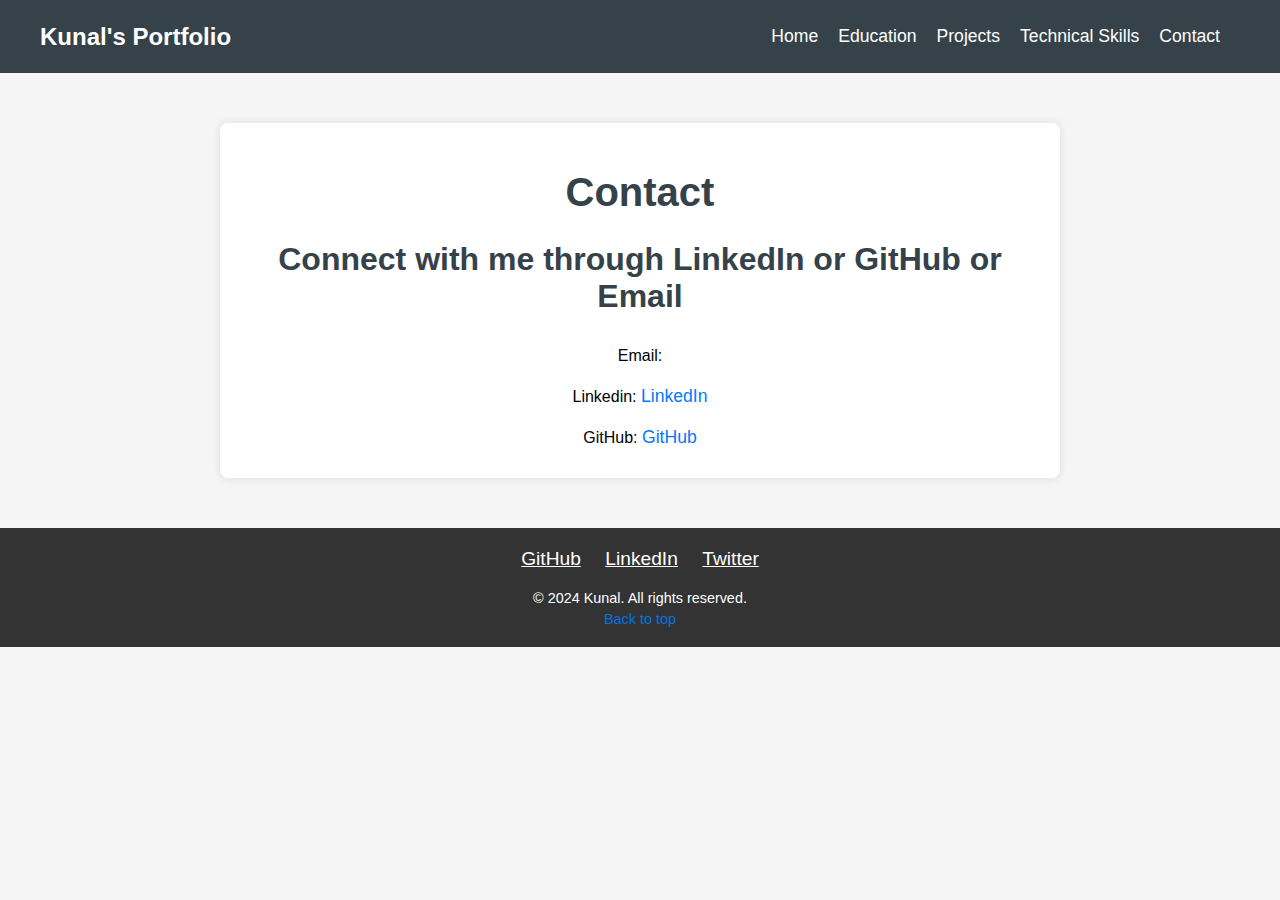
<file: contact.html>
<!DOCTYPE html>
<html lang="en">
<head>
    <meta charset="UTF-8">
    <meta name="viewport" content="width=device-width, initial-scale=1.0">
    <title>Contact - Kunal's Portfolio</title>
    <link rel="stylesheet" href="contact.css">
</head>
<body>
    <header>
        <nav>
            <div class="left">Kunal's Portfolio</div>
            <div class="right">
                <ul>
                    <li><a href="/">Home</a></li>
                    <li><a href="education.html">Education</a></li>
                    <li><a href="projects.html">Projects</a></li>
                    <li><a href="skills.html">Technical Skills</a></li>
                    <li><a href="contact.html">Contact</a></li>
                </ul>
            </div>
        </nav>
    </header>

    <main>
        <section class="contact-section">
            <h1>Contact</h1>
            <div class="contact-details">
                <h2>Connect with me through LinkedIn or GitHub or Email</h2>
                <ul><li>Email: 
                    <a href="">

                    </a>
                </li>
                    <li>Linkedin:
                        <a href="https://www.linkedin.com/in/kunal-sinhe-8b1a9a287/" target="_blank">
                            LinkedIn
                        </a>
                    </li>
                    
                    <li> GitHub:
                        <a href="https://github.com/kunalsinhe" target="_blank">
                            GitHub
                        </a>
                    </li>
                </ul>
            </div>
        </section>
    </main>
    <footer>
        <div class="footer-container">
          <div class="footer-social">
            <a href="https://github.com/kunalsinhe" target="_blank">GitHub</a>
            <a href="https://www.linkedin.com/in/kunalsinhe/" target="_blank"
              >LinkedIn</a>
            <a href="https://twitter.com/kunalsinhe" target="_blank">Twitter</a>
          </div>
          <div class="footer-info">
            <p>&copy; 2024 Kunal. All rights reserved.</p>
            <a href="#top" class="back-to-top">Back to top</a>
          </div>
        </div>
      </footer>
</body>
</html>
</file>
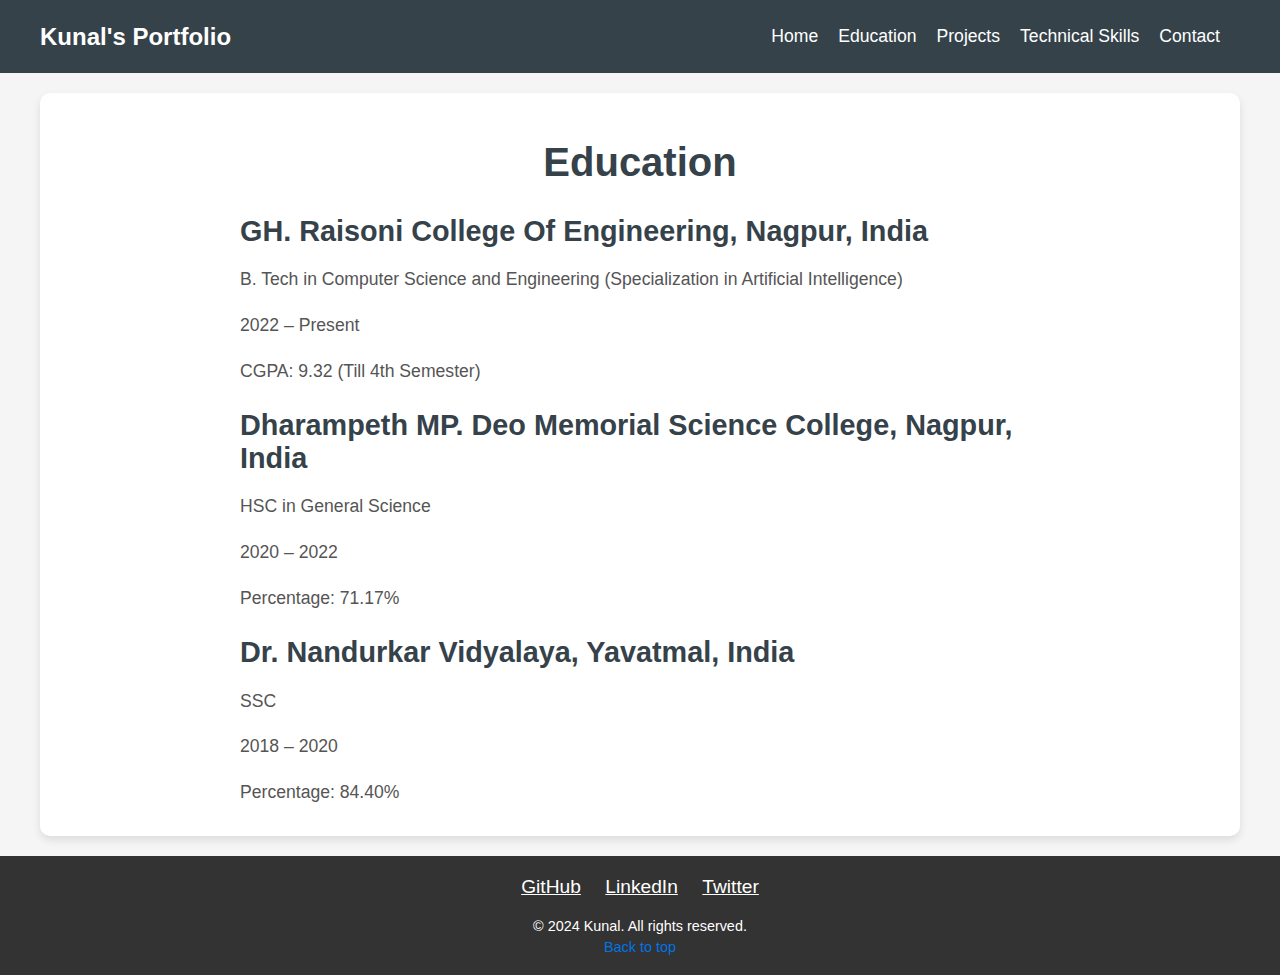
<file: education.html>
<!DOCTYPE html>
<html lang="en">
  <head>
    <meta charset="UTF-8" />
    <meta name="viewport" content="width=device-width, initial-scale=1.0" />
    <title>Education - Kunal's Portfolio</title>
    <link rel="stylesheet" href="education.css" />
  </head>
  <body>
    <header>
      <nav>
        <div class="left">Kunal's Portfolio</div>
        <div class="right">
          <ul>
            <li><a href="/">Home</a></li>
            <li><a href="education.html">Education</a></li>
            <li><a href="projects.html">Projects</a></li>
            <li><a href="skills.html">Technical Skills</a></li>
            <li><a href="contact.html">Contact</a></li>
          </ul>
        </div>
      </nav>
    </header>

    <main>
      <section class="education-section">
        <h1>Education</h1>
        <div class="education-details">
          <h2>GH. Raisoni College Of Engineering, Nagpur, India</h2>
          <p>B. Tech in Computer Science and Engineering (Specialization in Artificial Intelligence)</p>
          <p>2022 – Present</p>
          <p>CGPA: 9.32 (Till 4th Semester)</p>
          
          <h2>Dharampeth MP. Deo Memorial Science College, Nagpur, India</h2>
          <p>HSC in General Science</p>
          <p>2020 – 2022</p>
          <p>Percentage: 71.17%</p>
          
          <h2>Dr. Nandurkar Vidyalaya, Yavatmal, India</h2>
          <p>SSC</p>
          <p>2018 – 2020</p>
          <p>Percentage: 84.40%</p>
        </div>
      </section>
    </main>
    <footer>
      <div class="footer-container">
        <div class="footer-social">
          <a href="https://github.com/kunalsinhe" target="_blank">GitHub</a>
          <a href="https://www.linkedin.com/in/kunalsinhe/" target="_blank"
            >LinkedIn</a
          >
          <a href="https://twitter.com/kunalsinhe" target="_blank">Twitter</a>
        </div>
        <div class="footer-info">
          <p>&copy; 2024 Kunal. All rights reserved.</p>
          <a href="#top" class="back-to-top">Back to top</a>
        </div>
      </div>
    </footer>
  </body>
</html>
</file>
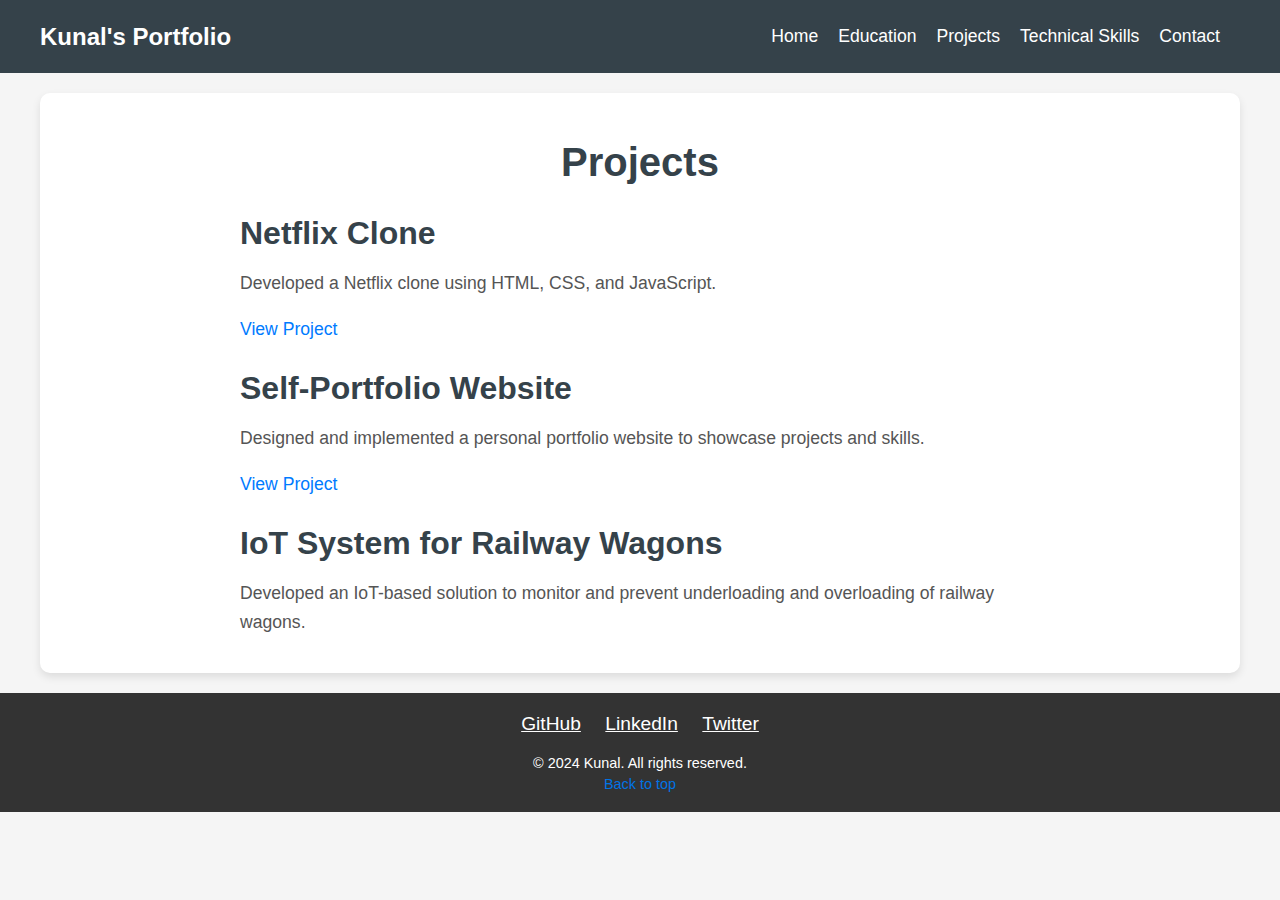
<file: projects.html>
<!DOCTYPE html>
<html lang="en">
  <head>
    <meta charset="UTF-8" />
    <meta name="viewport" content="width=device-width, initial-scale=1.0" />
    <title>Projects - Kunal's Portfolio</title>
    <link rel="stylesheet" href="projects.css" />
  </head>
  <body>
    <header>
      <nav>
        <div class="left">Kunal's Portfolio</div>
        <div class="right">
          <ul>
            <li><a href="/">Home</a></li>
            <li><a href="education.html">Education</a></li>
            <li><a href="projects.html">Projects</a></li>
            <li><a href="skills.html">Technical Skills</a></li>
            <li><a href="contact.html">Contact</a></li>
          </ul>
        </div>
      </nav>
    </header>

    <main>
      <section class="projects-section">
        <h1>Projects</h1>
        <div class="project-details">
          <h2>Netflix Clone</h2>
          <p>Developed a Netflix clone using HTML, CSS, and JavaScript.</p>
          <p><a href="https://kunalsinhe.github.io/Netflix-Project/" target="_blank">View Project</a></p>
          
          <h2>Self-Portfolio Website</h2>
          <p>Designed and implemented a personal portfolio website to showcase projects and skills.</p>
          <p><a href="https://kunalsinhe.github.io/Portfolio-Project/" target="_blank">View Project</a></p>
          
          <h2>IoT System for Railway Wagons</h2>
          <p>Developed an IoT-based solution to monitor and prevent underloading and overloading of railway wagons.</p>
        </div>
      </section>
    </main>
    <footer>
      <div class="footer-container">
        <div class="footer-social">
          <a href="https://github.com/kunalsinhe" target="_blank">GitHub</a>
          <a href="https://www.linkedin.com/in/kunalsinhe/" target="_blank"
            >LinkedIn</a
          >
          <a href="https://twitter.com/kunalsinhe" target="_blank">Twitter</a>
        </div>
        <div class="footer-info">
          <p>&copy; 2024 Kunal. All rights reserved.</p>
          <a href="#top" class="back-to-top">Back to top</a>
        </div>
      </div>
    </footer>
  </body>
</html>
</file>
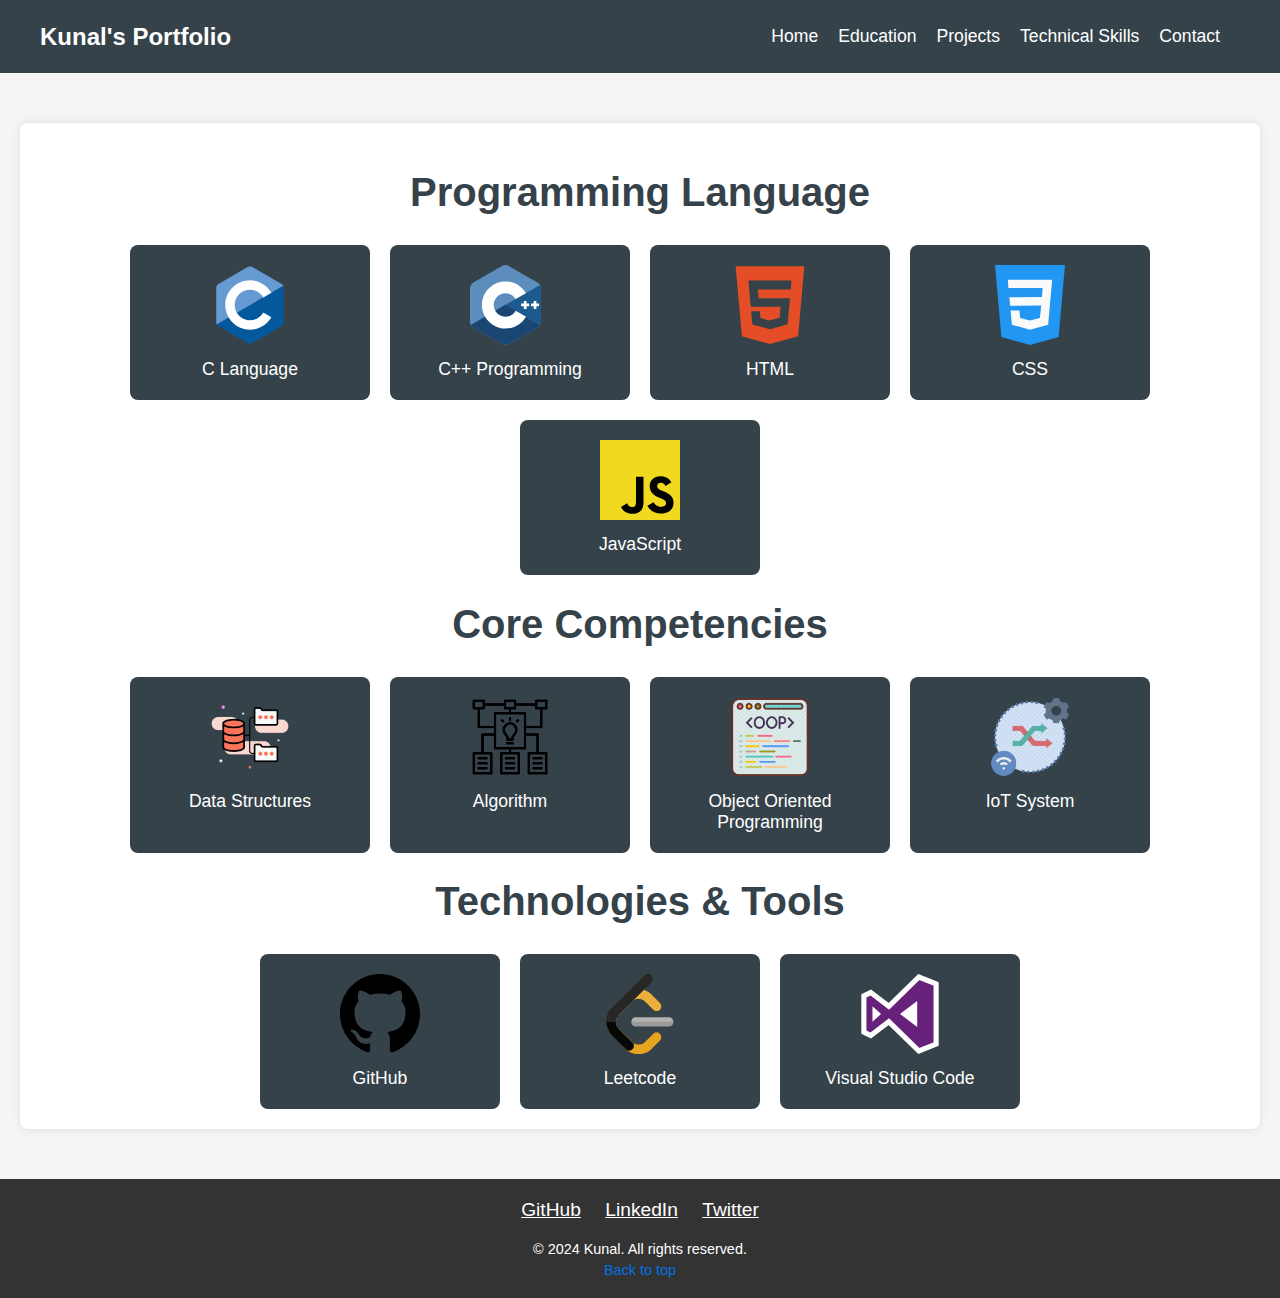
<file: skills.html>
<!DOCTYPE html>
<html lang="en">
<head>
    <meta charset="UTF-8">
    <meta name="viewport" content="width=device-width, initial-scale=1.0">
    <title>Contact - Kunal's Portfolio</title>
    <link rel="stylesheet" href="skills.css">
</head>
<body>
    <header>
        <nav>
            <div class="left">Kunal's Portfolio</div>
            <div class="right">
                <ul>
                    <li><a href="/">Home</a></li>
                    <li><a href="education.html">Education</a></li>
                    <li><a href="projects.html">Projects</a></li>
                    <li><a href="skills.html">Technical Skills</a></li>
                    <li><a href="contact.html">Contact</a></li>
                </ul>
            </div>
        </nav>
    </header>

    <main>
        <section class="skills-section">
            <h1>Programming Language</h1>
            <div class="skills-container">
                <div class="skill-box">
                    <img src="c.svg" alt="JavaScript Logo">
                    <p>C Language</p>
                </div>
                <div class="skill-box">
                    <img src="c (1).svg" alt="JavaScript Logo">
                    <p>C++ Programming</p>
                </div>
                <div class="skill-box">
                    <img src="html-5.svg" alt="HTML Logo">
                    <p>HTML</p>
                </div>
                <div class="skill-box">
                    <img src="css.svg" alt="CSS Logo">
                    <p>CSS</p>
                </div>
                <div class="skill-box">
                    <img src="javascript.svg" alt="JavaScript Logo">
                    <p>JavaScript</p>
                </div>
                
                <!-- Add more skill boxes as needed -->
            </div>
            <h1>Core Competencies</h1>
            <div class="skills-container">
                <div class="skill-box">
                    <img src="Data Structure.png" alt="HTML Logo">
                    <p> Data Structures</p>
                </div>
                <div class="skill-box">
                    <img src="Algorithm.png" alt="CSS Logo">
                    <p>Algorithm</p>
                </div>
                <div class="skill-box">
                    <img src="object oriented programming.png" alt="JavaScript Logo">
                    <p>Object Oriented Programming</p>
                </div>
                <div class="skill-box">
                    <img src="iot system.png" alt="JavaScript Logo">
                    <p>IoT System</p>
                </div>
                <!-- Add more skill boxes as needed -->
            </div>
            <h1>Technologies & Tools</h1>
            <div class="skills-container">
                <div class="skill-box">
                    <img src="github.svg" alt="HTML Logo">
                    <p> GitHub</p>
                </div>
                <div class="skill-box">
                    <img src="leetcode.svg" alt="CSS Logo">
                    <p>Leetcode</p>
                </div>
                <div class="skill-box">
                    <img src="visual.svg" alt="JavaScript Logo">
                    <p>Visual Studio Code</p>
                </div>
                <!-- Add more skill boxes as needed -->
            </div>
        </section>
    </main>
    <footer>
        <div class="footer-container">
          <div class="footer-social">
            <a href="https://github.com/kunalsinhe" target="_blank">GitHub</a>
            <a href="https://www.linkedin.com/in/kunalsinhe/" target="_blank"
              >LinkedIn</a
            >
            <a href="https://twitter.com/kunalsinhe" target="_blank">Twitter</a>
          </div>
          <div class="footer-info">
            <p>&copy; 2024 Kunal. All rights reserved.</p>
            <a href="#top" class="back-to-top">Back to top</a>
          </div>
        </div>
      </footer>
</body>
</html>
</file>
<file: contact.css>
body {
  font-family: "Arial", sans-serif;
  background-color: #f5f5f5; 
  margin: 0;
  padding: 0;
}

/* Header and Navigation */
header {
  background-color: #35424a; 
  color: #ffffff; /* White text */
  padding: 10px 0;
}

nav {
  display: flex;
  justify-content: space-between;
  align-items: center;
  max-width: 1200px;
  margin: 0 auto;
  padding: 0 20px;
}

nav .left {
  font-size: 1.5rem;
  font-weight: bold;
}

nav ul {
  list-style-type: none;
  display: flex;
}

nav ul li {
  margin-right: 20px;
}

nav ul li a {
  text-decoration: none;
  color: #ffffff;
  font-size: 1.1rem;
  transition: color 0.3s ease;
}

nav ul li a:hover {
  color: #f0ad4e; /* Yellow color on hover */
}

/* Contact Section */
.contact-section {
  
  max-width: 800px;
  margin: 50px auto;
  padding: 20px;
  background-color: #ffffff; /* background */
  border-radius: 8px;
  box-shadow: 0 0 10px rgba(0, 0, 0, 0.1);
}

.contact-section h1 {
  margin-bottom: 20px;
  font-size: 2.5rem;
  color: #35424a; /* Dark blue text */
  text-align: center;
}

.contact-details h2 {
  margin-bottom: 20px;
  font-size: 2rem;
  color: #35424a; /* Dark blue text */
  text-align: center;
}

.contact-details ul {
  list-style-type: none;
  padding: 0;
  margin: 0;
  display: flex;
  flex-direction: column;
  align-items: center;
}

.contact-details ul li {
  margin: 10px 0;
}

.contact-details ul li a {
  text-decoration: none;
  color: #007bff; /* Blue link color */
  font-size: 1.1rem;
  transition: color 0.3s ease;
}

.contact-details ul li a:hover {
  color: #0056b3; /* Darker blue on hover */
}

/* Responsive Design */
@media (max-width: 768px) {
  nav ul {
      flex-direction: column;
      align-items: center;
  }
  nav ul li {
      margin-bottom: 10px;
      margin-right: 0;
  }

  .contact-section {
      padding: 10px;
  }
}

@media (max-width: 480px) {
  nav .left {
      font-size: 1.2rem;
  }
  nav ul li a {
      font-size: 1rem;
  }
  
  .contact-section h1 {
      font-size: 2rem;
  }

  .contact-details h2 {
      font-size: 1.5rem;
  }
}
/* footer  */
/* Footer Styles */
footer {
  background-color: #333;
  color: white;
  padding: 20px 0;
}

.footer-container {
  max-width: 1200px;
  margin: 0 auto;
  display: flex;
  flex-direction: column;
  align-items: center;
  text-align: center;
}

.footer-social {
  margin-bottom: 15px;
}

.footer-social a {
  color: white;
  margin: 0 10px;
  font-size: 1.2em;
  transition: color 0.3s;
}

.footer-social a:hover {
  color: #0073e6;
}

.footer-info {
  font-size: 0.9em;
}

.footer-info p {
  margin: 5px 0;
}

.back-to-top {
  color: #0073e6;
  text-decoration: none;
  transition: color 0.3s;
}

.back-to-top:hover {
  color: white;
}

/* Responsive Footer Styles */
@media (max-width: 768px) {
  .footer-container {
    padding: 0 20px;
  }

  .footer-social a {
    font-size: 1.1em;
  }

  .footer-info {
    font-size: 0.8em;
  }
}

@media (max-width: 480px) {
  .footer-container {
    padding: 0 10px;
  }

  .footer-social a {
    font-size: 1em;
    margin: 0 8px;
  }

  .footer-info {
    font-size: 0.7em;
  }
}
</file>
<file: education.css>
/* Global Styles */
body {
  font-family: "Arial", sans-serif;
  background-color: #f5f5f5; /* Light gray background */
  margin: 0;
  padding: 0;
}

/* Header and Navigation */
header {
  background-color: #35424a; /* Dark blue background for header */
  color: #ffffff; /* White text */
  padding: 10px 0;
}

nav {
  display: flex;
  justify-content: space-between;
  align-items: center;
  max-width: 1200px;
  margin: 0 auto;
  padding: 0 20px;
}

nav .left {
  font-size: 1.5rem;
  font-weight: bold;
}

nav ul {
  list-style-type: none;
  display: flex;
}

nav ul li {
  margin-right: 20px;
}

nav ul li a {
  text-decoration: none;
  color: #ffffff;
  font-size: 1.1rem;
  transition: color 0.3s ease;
}

nav ul li a:hover {
  color: #f0ad4e; /* Yellow color on hover */
}

/* Main Content */
main {
  max-width: 1200px;
  margin: 20px auto;
  padding: 0 20px;
}

/* Education Section */
.education-section {
  background-color: #ffffff; /* White background for education section */
  padding: 20px;
  border-radius: 10px;
  box-shadow: 0 4px 8px rgba(0, 0, 0, 0.1); /* Soft shadow */
}

.education-section h1 {
  font-size: 2.5rem;
  text-align: center;
  color: #35424a; /* Dark blue color for headings */
  margin-bottom: 30px;
}

.education-details {
  max-width: 800px;
  margin: 0 auto;
}

.education-details h2 {
  font-size: 1.8rem;
  color: #35424a;
  margin-bottom: 10px;
}

.education-details p {
  font-size: 1.1rem;
  line-height: 1.6;
  color: #555555; /* Gray text color */
  margin-bottom: 10px;
}

/* Responsive Design */
@media (max-width: 768px) {
  nav {
    flex-direction: column;
    align-items: flex-start;
  }

  nav .left {
    margin-bottom: 10px;
  }

  nav ul {
    flex-direction: column;
    align-items: flex-start;
  }

  nav ul li {
    margin-right: 0;
    margin-bottom: 10px;
  }

  .education-section {
    padding: 15px;
  }

  .education-section h1 {
    font-size: 2rem;
  }

  .education-details h2 {
    font-size: 1.5rem;
  }
}

@media (max-width: 480px) {
  .education-section {
    padding: 10px;
  }

  .education-section h1 {
    font-size: 1.8rem;
  }

  .education-details h2 {
    font-size: 1.3rem;
  }
}
/* footer  */
/* Footer Styles */
footer {
  background-color: #333;
  color: white;
  padding: 20px 0;
}

.footer-container {
  max-width: 1200px;
  margin: 0 auto;
  display: flex;
  flex-direction: column;
  align-items: center;
  text-align: center;
}

.footer-social {
  margin-bottom: 15px;
}

.footer-social a {
  color: white;
  margin: 0 10px;
  font-size: 1.2em;
  transition: color 0.3s;
}

.footer-social a:hover {
  color: #0073e6;
}

.footer-info {
  font-size: 0.9em;
}

.footer-info p {
  margin: 5px 0;
}

.back-to-top {
  color: #0073e6;
  text-decoration: none;
  transition: color 0.3s;
}

.back-to-top:hover {
  color: white;
}

/* Responsive Footer Styles */
@media (max-width: 768px) {
  .footer-container {
    padding: 0 20px;
  }

  .footer-social a {
    font-size: 1.1em;
  }

  .footer-info {
    font-size: 0.8em;
  }
}

@media (max-width: 480px) {
  .footer-container {
    padding: 0 10px;
  }

  .footer-social a {
    font-size: 1em;
    margin: 0 8px;
  }

  .footer-info {
    font-size: 0.7em;
  }
}
</file>
<file: projects.css>
/* Global Styles */
body {
  font-family: "Arial", sans-serif;
  background-color: #f5f5f5; /* Light gray background */
  margin: 0;
  padding: 0;
}

/* Header and Navigation */
header {
  background-color: #35424a; /* Dark blue background for header */
  color: #ffffff; /* White text */
  padding: 10px 0;
}

nav {
  display: flex;
  justify-content: space-between;
  align-items: center;
  max-width: 1200px;
  margin: 0 auto;
  padding: 0 20px;
}

nav .left {
  font-size: 1.5rem;
  font-weight: bold;
}

nav ul {
  list-style-type: none;
  display: flex;
}

nav ul li {
  margin-right: 20px;
}

nav ul li a {
  text-decoration: none;
  color: #ffffff;
  font-size: 1.1rem;
  transition: color 0.3s ease;
}

nav ul li a:hover {
  color: #f0ad4e; /* Yellow color on hover */
}

/* Main Content */
main {
  max-width: 1200px;
  margin: 20px auto;
  padding: 0 20px;
}

.projects-section {
  background-color: #ffffff; /* White background for projects section */
  padding: 20px;
  border-radius: 10px;
  box-shadow: 0 4px 8px rgba(0, 0, 0, 0.1); /* Soft shadow */
}

.projects-section h1 {
  font-size: 2.5rem;
  text-align: center;
  color: #35424a; /* Dark blue color for headings */
  margin-bottom: 30px;
}

.project-details {
  max-width: 800px;
  margin: 0 auto;
}

.project-details h2 {
  font-size: 2rem;
  color: #35424a;
  margin-bottom: 10px;
}

.project-details p {
  font-size: 1.1rem;
  line-height: 1.6;
  color: #555555; /* Gray text color */
}

.project-details a {
  text-decoration: none;
  color: #007bff; /* Blue link color */
  transition: color 0.3s ease;
}

.project-details a:hover {
  color: #0056b3; /* Darker blue on hover */
}
/* footer  */
/* Footer Styles */
footer {
  background-color: #333;
  color: white;
  padding: 20px 0;
}

.footer-container {
  max-width: 1200px;
  margin: 0 auto;
  display: flex;
  flex-direction: column;
  align-items: center;
  text-align: center;
}

.footer-social {
  margin-bottom: 15px;
}

.footer-social a {
  color: white;
  margin: 0 10px;
  font-size: 1.2em;
  transition: color 0.3s;
}

.footer-social a:hover {
  color: #0073e6;
}

.footer-info {
  font-size: 0.9em;
}

.footer-info p {
  margin: 5px 0;
}

.back-to-top {
  color: #0073e6;
  text-decoration: none;
  transition: color 0.3s;
}

.back-to-top:hover {
  color: white;
}

/* Responsive Footer Styles */
@media (max-width: 768px) {
  .footer-container {
    padding: 0 20px;
  }

  .footer-social a {
    font-size: 1.1em;
  }

  .footer-info {
    font-size: 0.8em;
  }
}

@media (max-width: 480px) {
  .footer-container {
    padding: 0 10px;
  }

  .footer-social a {
    font-size: 1em;
    margin: 0 8px;
  }

  .footer-info {
    font-size: 0.7em;
  }
}
</file>
<file: skills.css>
/* Global Styles */
body {
    font-family: "Arial", sans-serif;
    background-color: #f5f5f5; /* Light gray background */
    margin: 0;
    padding: 0;
}

/* Header and Navigation */
header {
    background-color: #35424a; /* Dark blue background for header */
    color: #ffffff; /* White text */
    padding: 10px 0;
}

nav {
    display: flex;
    justify-content: space-between;
    align-items: center;
    max-width: 1200px;
    margin: 0 auto;
    padding: 0 20px;
}

nav .left {
    font-size: 1.5rem;
    font-weight: bold;
}

nav ul {
    list-style-type: none;
    display: flex;
}

nav ul li {
    margin-right: 20px;
}

nav ul li a {
    text-decoration: none;
    color: #ffffff;
    font-size: 1.1rem;
    transition: color 0.3s ease;
}

nav ul li a:hover {
    color: #f0ad4e; /* Yellow color on hover */
}

/* Skills Section */
.skills-section {
    max-width: 1200px;
    margin: 50px auto;
    padding: 20px;
    background-color: #ffffff; /* White background */
    border-radius: 8px;
    box-shadow: 0 0 10px rgba(0, 0, 0, 0.1);
    text-align: center;
}

.skills-section h1 {
    margin-bottom: 30px;
    font-size: 2.5rem;
    color: #35424a; /* Dark blue text */
}

.skills-container {
    display: flex;
    flex-wrap: wrap;
    justify-content: center;
    gap: 20px;
}

.skill-box {
    background-color: #35424a; /* Dark blue background */
    color: #ffffff; /* White text */
    padding: 20px;
    border-radius: 8px;
    width: 200px;
    text-align: center;
    transition: transform 0.3s ease;
}

.skill-box img {
    width: 80px;
    height: 80px;
    margin-bottom: 10px;
}

.skill-box p {
    margin: 0;
    font-size: 1.1rem;
}

.skill-box:hover {
    transform: scale(1.05);
}

/* Responsive Styles */
@media (max-width: 768px) {
    nav ul {
        flex-direction: column;
    }

    nav ul li {
        margin-right: 0;
        margin-bottom: 10px;
    }

    .skills-container {
        flex-direction: column;
        align-items: center;
    }
}
/* footer  */
/* Footer Styles */
footer {
    background-color: #333;
    color: white;
    padding: 20px 0;
  }
  
  .footer-container {
    max-width: 1200px;
    margin: 0 auto;
    display: flex;
    flex-direction: column;
    align-items: center;
    text-align: center;
  }
  
  .footer-social {
    margin-bottom: 15px;
  }
  
  .footer-social a {
    color: white;
    margin: 0 10px;
    font-size: 1.2em;
    transition: color 0.3s;
  }
  
  .footer-social a:hover {
    color: #0073e6;
  }
  
  .footer-info {
    font-size: 0.9em;
  }
  
  .footer-info p {
    margin: 5px 0;
  }
  
  .back-to-top {
    color: #0073e6;
    text-decoration: none;
    transition: color 0.3s;
  }
  
  .back-to-top:hover {
    color: white;
  }
  
  /* Responsive Footer Styles */
  @media (max-width: 768px) {
    .footer-container {
      padding: 0 20px;
    }
  
    .footer-social a {
      font-size: 1.1em;
    }
  
    .footer-info {
      font-size: 0.8em;
    }
  }
  
  @media (max-width: 480px) {
    .footer-container {
      padding: 0 10px;
    }
  
    .footer-social a {
      font-size: 1em;
      margin: 0 8px;
    }
  
    .footer-info {
      font-size: 0.7em;
    }
  }
</file>
